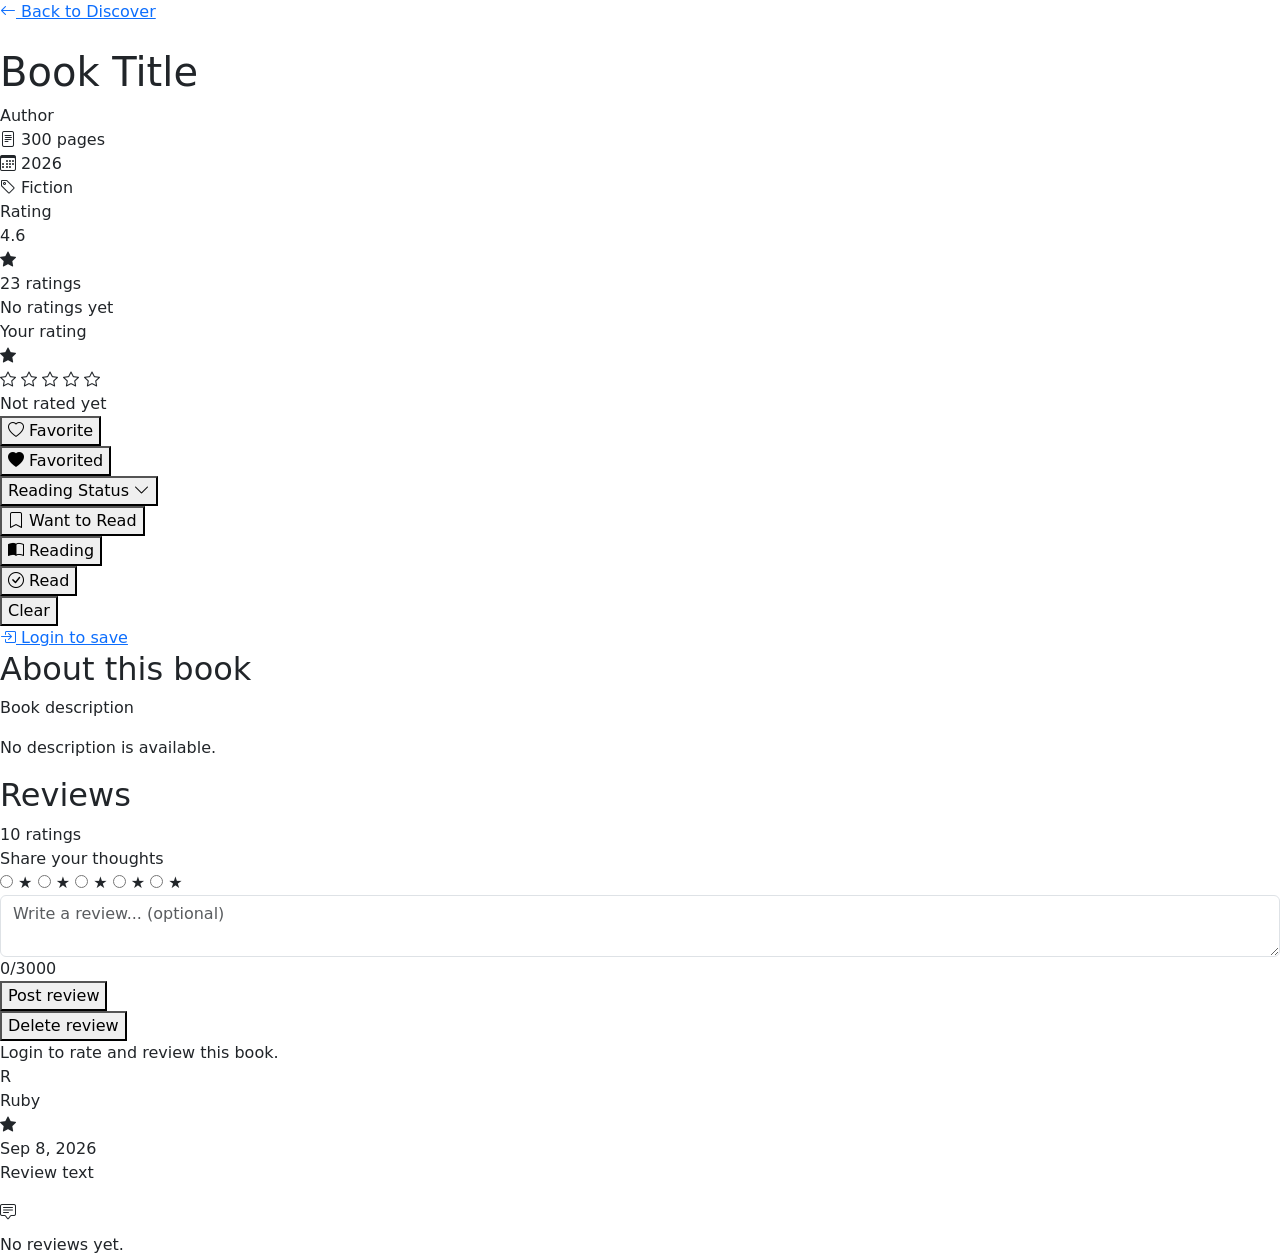
<file: src/main/resources/templates/book-details.html>
<!DOCTYPE html>
<html lang="en"
      xmlns:th="http://www.thymeleaf.org">

<head>

    <meta charset="UTF-8">

    <meta name="viewport"
          content="width=device-width, initial-scale=1.0">

    <title th:text="${book.title} + ' | BookVerse'">
        Book Details
    </title>

    <link rel="preconnect"
          href="https://fonts.googleapis.com">

    <link rel="preconnect"
          href="https://fonts.gstatic.com"
          crossorigin>

    <link href="https://fonts.googleapis.com/css2?family=Inter:wght@400;500;600;700&family=Playfair+Display:wght@600;700&display=swap"
          rel="stylesheet">

    <link href="https://cdn.jsdelivr.net/npm/bootstrap@5.3.3/dist/css/bootstrap.min.css"
          rel="stylesheet">

    <link href="https://cdn.jsdelivr.net/npm/bootstrap-icons@1.11.3/font/bootstrap-icons.css"
          rel="stylesheet">

    <link rel="stylesheet"
          th:href="@{/css/style.css}">

    <link rel="stylesheet"
          th:href="@{/css/book-details.css}">

</head>

<body>

<div class="app-layout">

    <div th:replace=
                 "~{fragments/sidebar :: sidebar('none')}">
    </div>

    <main class="main-content">

        <div class="details-container">

            <a th:href="@{/}"
               class="back-link">

                <i class="bi bi-arrow-left"></i>

                Back to Discover

            </a>

            <div class="book-main">

                <div>

                    <img th:src="${book.image}"
                         th:alt="${book.title}"
                         class="book-cover">

                </div>

                <div>

                    <h1 class="book-title"
                        th:text="${book.title}">

                        Book Title

                    </h1>

                    <div class="book-author"
                         th:text="${book.author != null and !#strings.isEmpty(book.author) ? book.author : 'Unknown author'}">

                        Author

                    </div>

                    <div class="metadata">

                        <div class="metadata-item"
                             th:if="${book.pageCount != null}">

                            <i class="bi bi-file-text"></i>

                            <span th:text="${book.pageCount + ' pages'}">
                                300 pages
                            </span>

                        </div>

                        <div class="metadata-item"
                             th:if="${book.publishedDate != null
                             and !#strings.isEmpty(book.publishedDate)}">

                            <i class="bi bi-calendar3"></i>

                            <span th:text="${book.publishedDate}">
                                2026
                            </span>

                        </div>

                        <div class="metadata-item"
                             th:if="${book.category != null
                             and !#strings.isEmpty(book.category)}">

                            <i class="bi bi-tag"></i>

                            <span th:text="${book.category}">
                                Fiction
                            </span>

                        </div>

                    </div>

                    <div class="rating-overview">

                        <div class="rating-box">

                            <div class="rating-box-title">
                                Rating
                            </div>

                            <div th:if="${ratingCount > 0}">

                                <div class="rating-main">

                                    <span class="rating-number"
                                          th:text="${bookverseRating}">
                                        4.6
                                    </span>

                                    <div class="rating-stars">

                                        <i class="bi bi-star-fill"></i>

                                    </div>

                                </div>

                                <div class="rating-count"
                                     th:text="${ratingCount + (ratingCount == 1 ? ' rating' : ' ratings')}">

                                    23 ratings

                                </div>

                            </div>

                            <div th:if="${ratingCount == 0}"
                                 class="no-rating">

                                No ratings yet

                            </div>

                        </div>

                        <div class="rating-box">

                            <div class="rating-box-title">
                                Your rating
                            </div>

                            <div th:if="${userReview != null}"
                                 class="your-rating-stars">

                                <i th:each="star : ${#numbers.sequence(1, userReview.rating)}"
                                   class="bi bi-star-fill"></i>

                            </div>

                            <div th:if="${userReview == null}"
                                 class="your-rating-stars your-rating-empty">

                                <i class="bi bi-star"></i>
                                <i class="bi bi-star"></i>
                                <i class="bi bi-star"></i>
                                <i class="bi bi-star"></i>
                                <i class="bi bi-star"></i>

                            </div>

                            <div class="rating-count"
                                 th:text="${userReview == null
                                 ? 'Not rated yet'
                                 : userReview.rating + ' out of 5'}">

                                Not rated yet

                            </div>

                        </div>

                    </div>

                    <div th:if="${session.loggedInUser != null}"
                         class="book-actions">

                        <form th:if="${!isFavorite}"
                              th:action="@{/book/{id}/favorite(id=${book.id})}"
                              method="post">

                            <button type="submit"
                                    class="favorite-button">

                                <i class="bi bi-heart"></i>

                                Favorite

                            </button>

                        </form>

                        <form th:if="${isFavorite}"
                              th:action="@{/book/{id}/remove-favorite(id=${book.id})}"
                              method="post">

                            <button type="submit"
                                    class="favorite-button active">

                                <i class="bi bi-heart-fill"></i>

                                Favorited

                            </button>

                        </form>

                        <div class="status-dropdown">

                            <button type="button"
                                    class="status-dropdown-button"
                                    id="statusDropdownButton">

                                <span id="statusDropdownText"
                                      th:text="${readingStatus == null
                                      ? 'Reading Status'
                                      : readingStatus.name() == 'WANT_TO_READ'
                                      ? 'Want to Read'
                                      : readingStatus.name() == 'READING'
                                      ? 'Reading'
                                      : 'Read'}">

                                    Reading Status

                                </span>

                                <i class="bi bi-chevron-down dropdown-arrow"></i>

                            </button>

                            <div class="status-menu"
                                 id="statusMenu">

                                <form th:action="@{/book/{id}/status(id=${book.id})}"
                                      method="post">

                                    <input type="hidden"
                                           name="status"
                                           value="WANT_TO_READ">

                                    <button type="submit"
                                            class="status-option"
                                            th:classappend="${readingStatus != null
                                            and readingStatus.name() == 'WANT_TO_READ'}
                                            ? ' selected'
                                            : ''">

                                        <i class="bi bi-bookmark"></i>

                                        Want to Read

                                    </button>

                                </form>

                                <form th:action="@{/book/{id}/status(id=${book.id})}"
                                      method="post">

                                    <input type="hidden"
                                           name="status"
                                           value="READING">

                                    <button type="submit"
                                            class="status-option"
                                            th:classappend="${readingStatus != null
                                            and readingStatus.name() == 'READING'}
                                            ? ' selected'
                                            : ''">

                                        <i class="bi bi-book-half"></i>

                                        Reading

                                    </button>

                                </form>

                                <form th:action="@{/book/{id}/status(id=${book.id})}"
                                      method="post">

                                    <input type="hidden"
                                           name="status"
                                           value="READ">

                                    <button type="submit"
                                            class="status-option"
                                            th:classappend="${readingStatus != null
                                            and readingStatus.name() == 'READ'}
                                            ? ' selected'
                                            : ''">

                                        <i class="bi bi-check-circle"></i>

                                        Read

                                    </button>

                                </form>

                            </div>

                        </div>

                        <form th:if="${readingStatus != null}"
                              th:action="@{/book/{id}/remove-status(id=${book.id})}"
                              method="post">

                            <button type="submit"
                                    class="remove-status">

                                Clear

                            </button>

                        </form>

                    </div>

                    <div th:if="${session.loggedInUser == null}"
                         class="book-actions">

                        <a th:href="@{/login}"
                           class="favorite-button">

                            <i class="bi bi-box-arrow-in-right"></i>

                            Login to save

                        </a>

                    </div>

                    <section class="about-section">

                        <h2 class="section-title">
                            About this book
                        </h2>

                        <p th:if="${book.description != null
                        and !#strings.isEmpty(book.description)}"
                           class="about-text"
                           th:text="${book.description}">

                            Book description

                        </p>

                        <p th:if="${book.description == null
                        or #strings.isEmpty(book.description)}"
                           class="about-text">

                            No description is available.

                        </p>

                    </section>

                </div>

            </div>

            <section class="reviews-section">

                <div class="reviews-header">

                    <h2 class="section-title">
                        Reviews
                    </h2>

                    <span class="rating-count"
                          th:if="${ratingCount > 0}"
                          th:text="${ratingCount + (ratingCount == 1 ? ' rating' : ' ratings')}">

                        10 ratings

                    </span>

                </div>

                <div class="reviews-layout">

                    <div>

                        <div th:if="${session.loggedInUser != null}"
                             class="review-form-card">

                            <div class="review-form-title"
                                 th:text="${userReview == null
                                 ? 'Share your thoughts'
                                 : 'Edit your review'}">

                                Share your thoughts

                            </div>

                            <form th:action="@{/book/{id}/review(id=${book.id})}"
                                  method="post">

                                <div class="star-input">

                                    <input type="radio"
                                           id="star5"
                                           name="rating"
                                           value="5"
                                           required
                                           th:checked="${userReview != null
                                           and userReview.rating == 5}">

                                    <label for="star5"
                                           title="5 stars">
                                        ★
                                    </label>

                                    <input type="radio"
                                           id="star4"
                                           name="rating"
                                           value="4"
                                           required
                                           th:checked="${userReview != null
                                           and userReview.rating == 4}">

                                    <label for="star4"
                                           title="4 stars">
                                        ★
                                    </label>

                                    <input type="radio"
                                           id="star3"
                                           name="rating"
                                           value="3"
                                           required
                                           th:checked="${userReview != null
                                           and userReview.rating == 3}">

                                    <label for="star3"
                                           title="3 stars">
                                        ★
                                    </label>

                                    <input type="radio"
                                           id="star2"
                                           name="rating"
                                           value="2"
                                           required
                                           th:checked="${userReview != null
                                           and userReview.rating == 2}">

                                    <label for="star2"
                                           title="2 stars">
                                        ★
                                    </label>

                                    <input type="radio"
                                           id="star1"
                                           name="rating"
                                           value="1"
                                           required
                                           th:checked="${userReview != null
                                           and userReview.rating == 1}">

                                    <label for="star1"
                                           title="1 star">
                                        ★
                                    </label>

                                </div>

                                <textarea name="reviewText"
                                          id="reviewText"
                                          maxlength="3000"
                                          class="form-control review-textarea"
                                          placeholder="Write a review... (optional)"
                                          th:text="${userReview != null
                                          ? userReview.reviewText
                                          : ''}"></textarea>

                                <div class="review-form-footer">

                                    <span></span>

                                    <span class="character-count"
                                          id="characterCount">

                                        0/3000

                                    </span>

                                </div>

                                <button type="submit"
                                        class="review-submit"
                                        th:text="${userReview == null
                                        ? 'Post review'
                                        : 'Update review'}">

                                    Post review

                                </button>

                            </form>

                            <form th:if="${userReview != null}"
                                  th:action="@{/book/{bookId}/review/{reviewId}/delete(
                                  bookId=${book.id},
                                  reviewId=${userReview.id}
                                  )}"
                                  method="post">

                                <button type="submit"
                                        class="delete-review">

                                    Delete review

                                </button>

                            </form>

                        </div>

                        <div th:if="${session.loggedInUser == null}"
                             class="login-review">

                            <a th:href="@{/login}">
                                Login
                            </a>

                            to rate and review this book.

                        </div>

                    </div>

                    <div>

                        <div th:if="${reviews != null
                        and !reviews.isEmpty()}"
                             class="reviews-list">

                            <article th:each="review : ${reviews}"
                                     class="review-card">

                                <div class="review-card-header">

                                    <div class="review-user-area">

                                        <div class="review-avatar"
                                             th:text="${#strings.substring(review.user.name, 0, 1).toUpperCase()}">

                                            R

                                        </div>

                                        <div>

                                            <div class="review-user"
                                                 th:text="${review.user.name}">

                                                Ruby

                                            </div>

                                            <div class="review-stars">

                                                <i th:each="star : ${#numbers.sequence(1, review.rating)}"
                                                   class="bi bi-star-fill"></i>

                                            </div>

                                        </div>

                                    </div>

                                    <div class="review-date"
                                         th:text="${#temporals.format(
                                         review.updatedAt,
                                         'MMM d, yyyy'
                                         )}">

                                        Sep 8, 2026

                                    </div>

                                </div>

                                <p th:if="${review.reviewText != null
                                and !#strings.isEmpty(review.reviewText)}"
                                   class="review-text"
                                   th:text="${review.reviewText}">

                                    Review text

                                </p>

                            </article>

                        </div>

                        <div th:if="${reviews == null
                        or reviews.isEmpty()}"
                             class="empty-reviews">

                            <i class="bi bi-chat-square-text"></i>

                            <div class="mt-2">
                                No reviews yet.
                            </div>

                        </div>

                    </div>

                </div>

            </section>

        </div>

    </main>

</div>

<script>
    const dropdownButton = document.getElementById("statusDropdownButton");
    const statusMenu = document.getElementById("statusMenu");

    if (dropdownButton && statusMenu) {
        dropdownButton.addEventListener("click", function (event) {
            event.stopPropagation();
            statusMenu.classList.toggle("show");
            dropdownButton.classList.toggle("open");
        });

        document.addEventListener("click", function (event) {
            if (!statusMenu.contains(event.target) && !dropdownButton.contains(event.target)) {
                statusMenu.classList.remove("show");
                dropdownButton.classList.remove("open");
            }
        });
    }

    const reviewText = document.getElementById("reviewText");
    const characterCount = document.getElementById("characterCount");

    function updateCharacterCount() {
        if (!reviewText || !characterCount) {
            return;
        }

        characterCount.textContent = reviewText.value.length + "/3000";
    }

    if (reviewText) {
        updateCharacterCount();
        reviewText.addEventListener("input", updateCharacterCount);
    }
</script>

<script src="https://cdn.jsdelivr.net/npm/bootstrap@5.3.3/dist/js/bootstrap.bundle.min.js"></script>

</body>

</html>
</file>
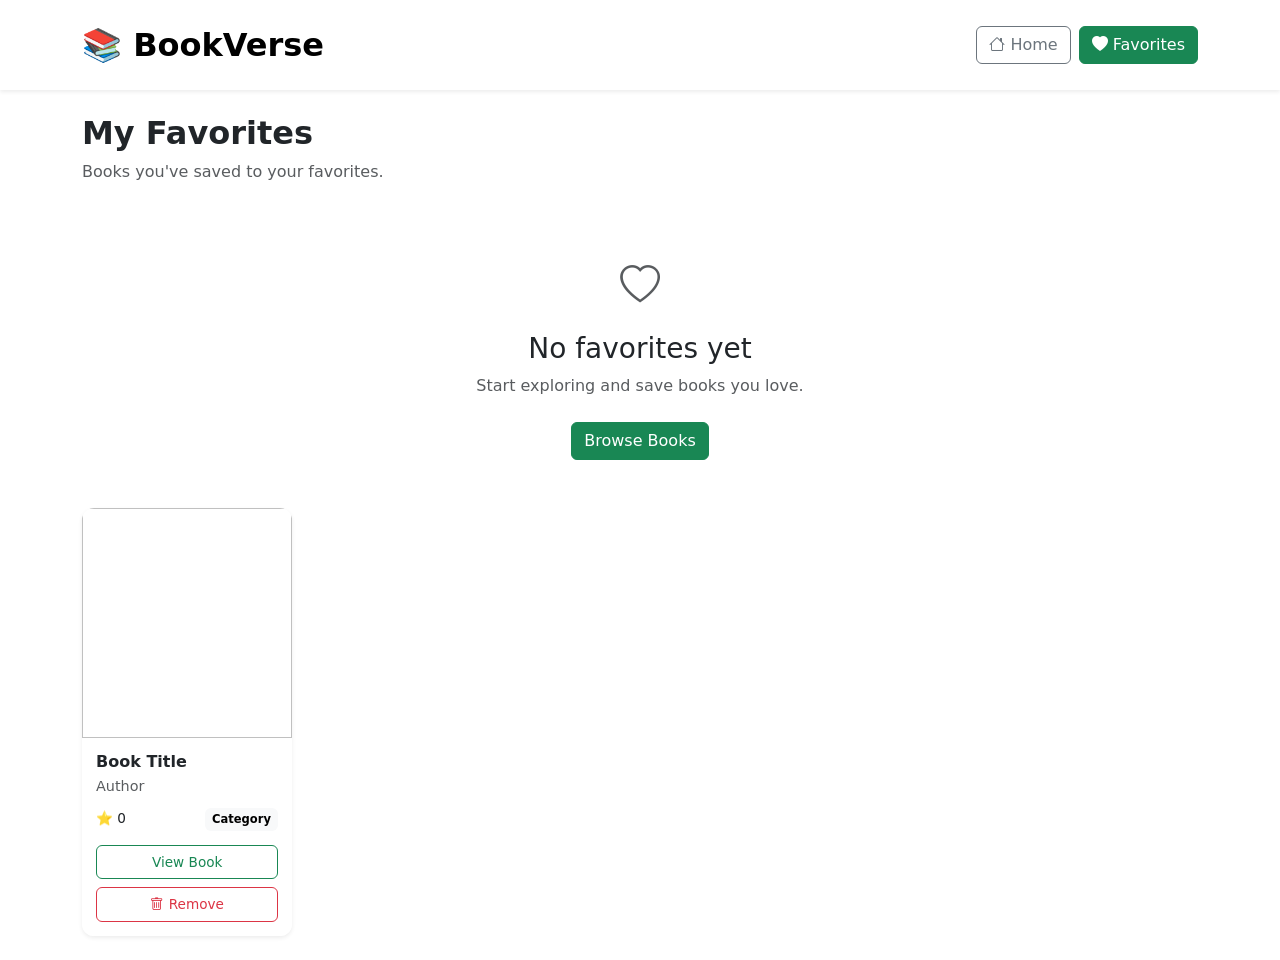
<file: src/main/resources/templates/favorites.html>
<!DOCTYPE html>
<html lang="en" xmlns:th="http://www.thymeleaf.org">

<head>
    <meta charset="UTF-8">
    <meta name="viewport" content="width=device-width, initial-scale=1.0">

    <title>My Favorites - BookVerse</title>

    <!-- Bootstrap -->
    <link href="https://cdn.jsdelivr.net/npm/bootstrap@5.3.7/dist/css/bootstrap.min.css"
          rel="stylesheet">

    <!-- Bootstrap Icons -->
    <link rel="stylesheet"
          href="https://cdn.jsdelivr.net/npm/bootstrap-icons@1.13.1/font/bootstrap-icons.min.css">

    <!-- Our CSS -->
    <link rel="stylesheet"
          th:href="@{/css/style.css}">

    <style>

        /* Smaller favorite cards */
        .favorite-card {
            max-width: 220px;
            margin: auto;
            border-radius: 12px;
            overflow: hidden;
        }

        .favorite-cover {
            width: 100%;
            height: 230px;
            object-fit: cover;
        }

        .favorite-title {
            font-size: 1rem;
            margin-bottom: 5px;
        }

        .favorite-author {
            font-size: 0.9rem;
            margin-bottom: 10px;
        }

        .favorite-info {
            font-size: 0.85rem;
        }

        .favorite-category {
            max-width: 65%;
            white-space: normal;
            line-height: 1.3;
            font-size: 0.72rem;
        }

        .favorite-card .card-body {
            padding: 14px;
        }

        .favorite-card .card-footer {
            padding: 0 14px 14px;
        }

        .favorite-card .btn {
            font-size: 0.85rem;
            padding: 6px 10px;
        }

    </style>

</head>

<body>


<!-- Navbar -->
<nav class="navbar navbar-expand-lg bg-white shadow-sm py-3">

    <div class="container">

        <a class="navbar-brand fw-bold fs-2"
           th:href="@{/}">
            📚 BookVerse
        </a>

        <div class="d-flex gap-2">

            <a class="btn btn-outline-secondary"
               th:href="@{/}">
                <i class="bi bi-house"></i>
                Home
            </a>

            <a class="btn btn-success"
               th:href="@{/favorites}">
                <i class="bi bi-heart-fill"></i>
                Favorites
            </a>

        </div>

    </div>

</nav>


<!-- Favorites -->
<div class="container py-4">

    <!-- Header -->
    <div class="mb-4">

        <h2 class="fw-bold">
            My Favorites
        </h2>

        <p class="text-muted mb-0">
            Books you've saved to your favorites.
        </p>

    </div>


    <!-- No Favorites -->
    <div th:if="${#lists.isEmpty(favorites)}"
         class="text-center py-5">

        <i class="bi bi-heart fs-1 text-muted"></i>

        <h3 class="mt-3">
            No favorites yet
        </h3>

        <p class="text-muted">
            Start exploring and save books you love.
        </p>

        <a th:href="@{/}"
           class="btn btn-success mt-2">
            Browse Books
        </a>

    </div>


    <!-- Favorite Books -->
    <div th:if="${!#lists.isEmpty(favorites)}"
         class="row row-cols-2 row-cols-md-3 row-cols-lg-5 g-3">


        <!-- One Book -->
        <div class="col"
             th:each="book : ${favorites}">

            <div class="card favorite-card h-100 shadow-sm border-0">


                <!-- Book Cover -->
                <a th:href="@{/book/{id}(id=${book.googleBookId})}">

                    <img th:src="${book.image}"
                         th:alt="${book.title}"
                         class="card-img-top favorite-cover">

                </a>


                <!-- Book Information -->
                <div class="card-body d-flex flex-column">


                    <!-- Title -->
                    <h5 class="card-title fw-bold favorite-title"
                        th:text="${book.title}">
                        Book Title
                    </h5>


                    <!-- Author -->
                    <p class="text-muted favorite-author"
                       th:text="${book.author}">
                        Author
                    </p>


                    <!-- Rating + Category -->
                    <div class="favorite-info
                                d-flex
                                justify-content-between
                                align-items-start
                                gap-2
                                mt-auto">


                        <!-- Rating -->
                        <span class="text-nowrap">

                            ⭐

                            <span th:text="${book.rating}">
                                0
                            </span>

                        </span>


                        <!-- Category -->
                        <span class="badge text-bg-light
                                     text-wrap text-end
                                     favorite-category"
                              th:text="${book.genre}">
                            Category
                        </span>

                    </div>

                </div>


                <!-- Buttons -->
                <div class="card-footer bg-white border-0">


                    <!-- View Book -->
                    <a th:href="@{/book/{id}(id=${book.googleBookId})}"
                       class="btn btn-outline-success w-100 mb-2">

                        View Book

                    </a>


                    <!-- Remove -->
                    <form th:action="@{/book/{id}/remove-favorite(id=${book.googleBookId})}"
                          method="post">

                        <button type="submit"
                                class="btn btn-outline-danger w-100">

                            <i class="bi bi-trash"></i>
                            Remove

                        </button>

                    </form>

                </div>

            </div>

        </div>

    </div>

</div>


<!-- Bootstrap JS -->
<script src="https://cdn.jsdelivr.net/npm/bootstrap@5.3.7/dist/js/bootstrap.bundle.min.js">
</script>

</body>

</html>
</file>
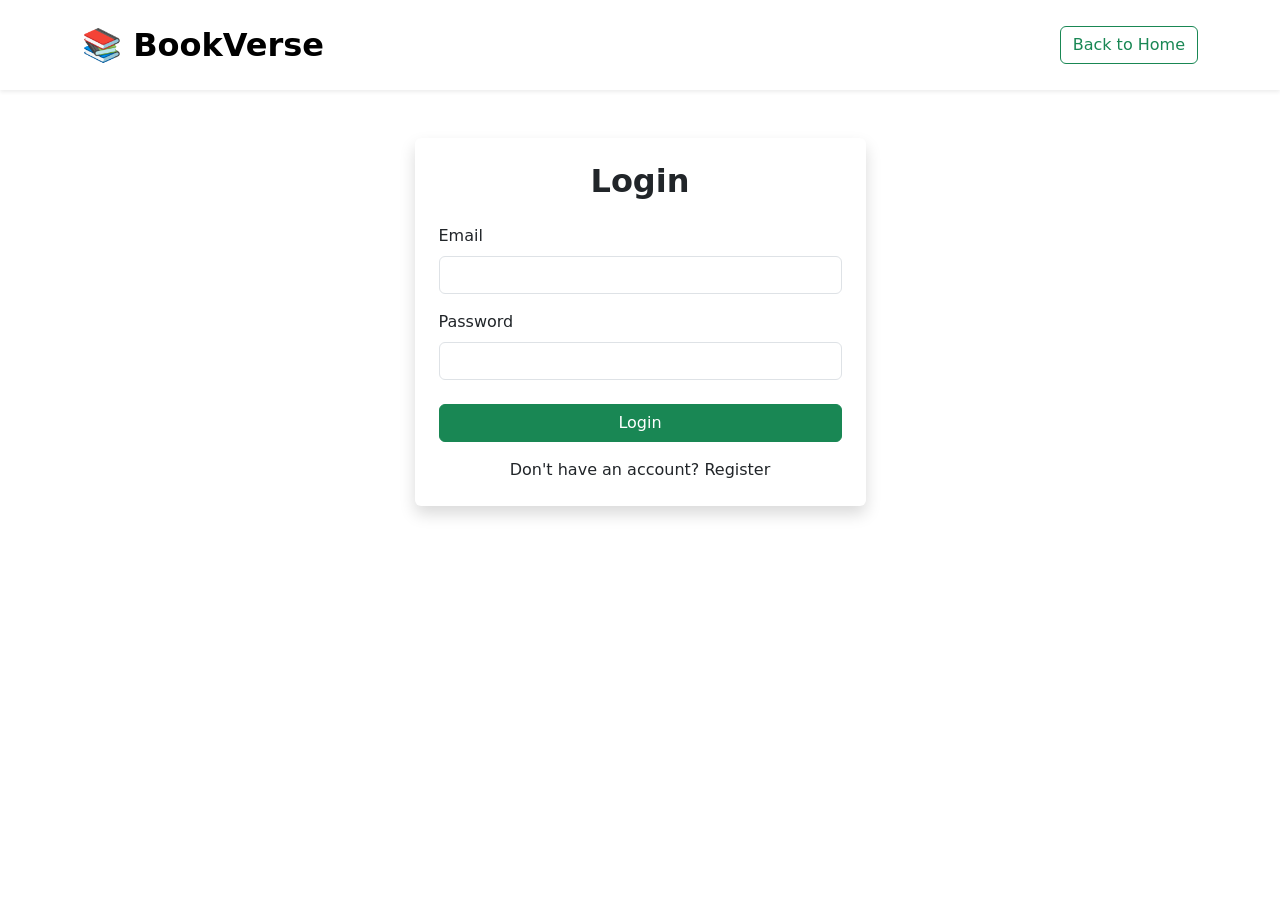
<file: src/main/resources/templates/Login.html>
<!DOCTYPE html>
<html lang="en" xmlns:th="http://www.thymeleaf.org">

<head>

    <meta charset="UTF-8">
    <meta name="viewport" content="width=device-width, initial-scale=1.0">

    <title>Login - BookVerse</title>

    <link href="https://cdn.jsdelivr.net/npm/bootstrap@5.3.7/dist/css/bootstrap.min.css"
          rel="stylesheet">

    <link rel="stylesheet"
          href="https://cdn.jsdelivr.net/npm/bootstrap-icons@1.13.1/font/bootstrap-icons.min.css">

    <link rel="stylesheet"
          th:href="@{/css/style.css}">

</head>

<body>

<nav class="navbar navbar-expand-lg bg-white shadow-sm py-3">

    <div class="container">

        <a class="navbar-brand fw-bold fs-2"
           th:href="@{/}">
            📚 BookVerse
        </a>

        <a class="btn btn-outline-success"
           th:href="@{/}">
            Back to Home
        </a>

    </div>

</nav>


<div class="container py-5">

    <div class="row justify-content-center">

        <div class="col-md-6 col-lg-5">

            <div class="card shadow border-0">

                <div class="card-body p-4">

                    <h2 class="fw-bold text-center mb-4">
                        Login
                    </h2>


                    <form th:action="@{/login}"
                          method="post">

                        <!-- Email -->
                        <div class="mb-3">

                            <label class="form-label">
                                Email
                            </label>

                            <input type="email"
                                   name="email"
                                   class="form-control"
                                   required>

                        </div>


                        <!-- Password -->
                        <div class="mb-4">

                            <label class="form-label">
                                Password
                            </label>

                            <input type="password"
                                   name="password"
                                   class="form-control"
                                   required>

                        </div>


                        <button type="submit"
                                class="btn btn-success w-100">

                            Login

                        </button>

                    </form>


                    <p class="text-center mt-3 mb-0">

                        Don't have an account?

                        <a th:href="@{/register}">
                            Register
                        </a>

                    </p>

                </div>

            </div>

        </div>

    </div>

</div>


<script src="https://cdn.jsdelivr.net/npm/bootstrap@5.3.7/dist/js/bootstrap.bundle.min.js">
</script>

</body>

</html>
</file>
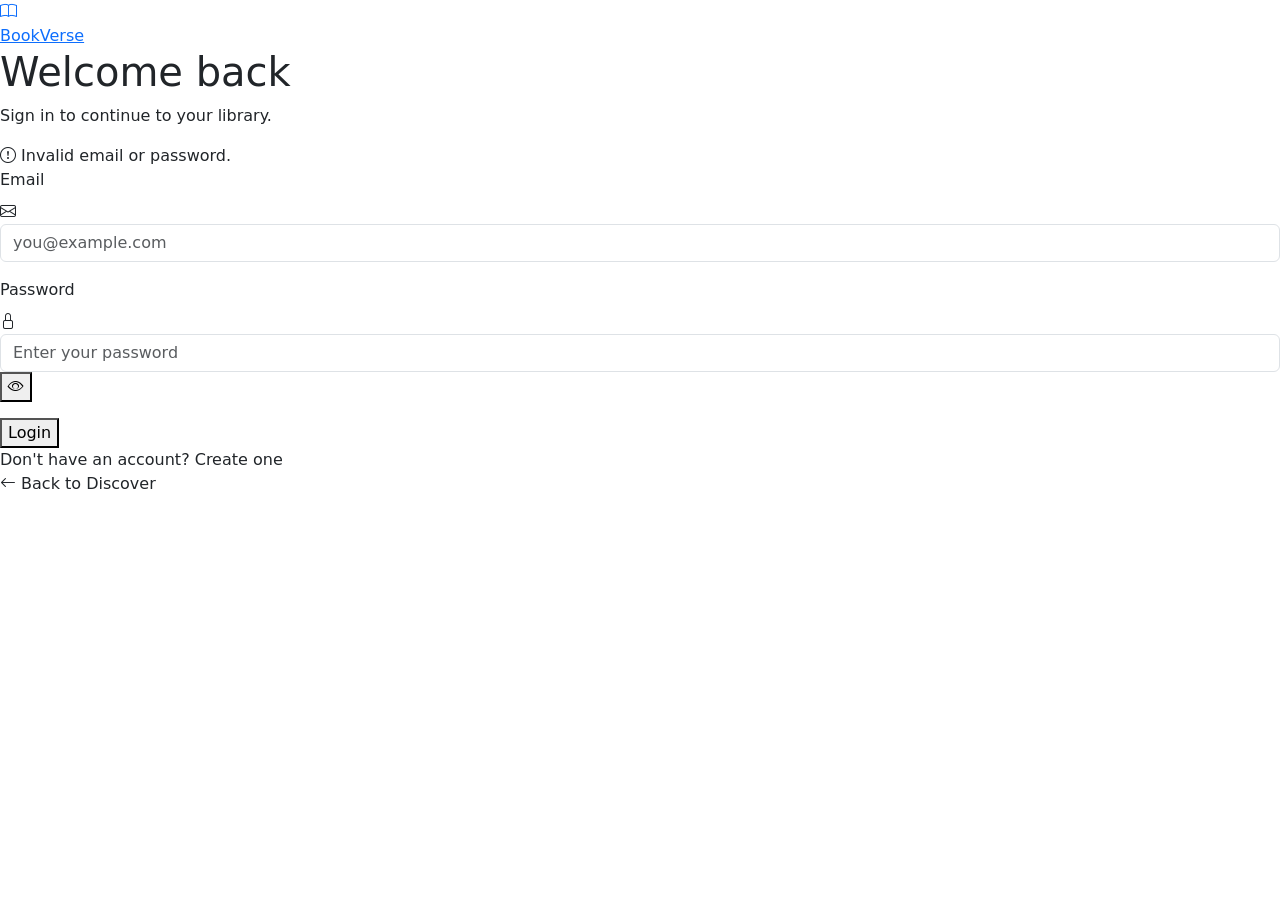
<file: src/main/resources/templates/login.html>
<!DOCTYPE html>
<html lang="en" xmlns:th="http://www.thymeleaf.org">

<head>
    <meta charset="UTF-8">
    <meta name="viewport" content="width=device-width, initial-scale=1.0">

    <title>Login | BookVerse</title>

    <link href="https://cdn.jsdelivr.net/npm/bootstrap@5.3.3/dist/css/bootstrap.min.css"
          rel="stylesheet">

    <link href="https://cdn.jsdelivr.net/npm/bootstrap-icons@1.11.3/font/bootstrap-icons.css"
          rel="stylesheet">

    <link href="https://fonts.googleapis.com/css2?family=Inter:wght@400;500;600;700&family=Playfair+Display:wght@600;700&display=swap"
          rel="stylesheet">

    <link rel="stylesheet" th:href="@{/css/style.css}">
    <link rel="stylesheet" th:href="@{/css/login.css}">
</head>

<body>

<div class="auth-wrapper">

    <a th:href="@{/}"
       class="auth-logo">

        <div class="auth-logo-mark">
            <i class="bi bi-book"></i>
        </div>

        <span>BookVerse</span>

    </a>

    <div class="auth-card">

        <h1 class="auth-title">
            Welcome back
        </h1>

        <p class="auth-subtitle">
            Sign in to continue to your library.
        </p>

        <div th:if="${errorMessage != null}"
             class="auth-error">

            <i class="bi bi-exclamation-circle"></i>

            <span th:text="${errorMessage}">
                Invalid email or password.
            </span>

        </div>

        <form th:action="@{/login}"
              method="post">

            <div class="mb-3">

                <label for="email"
                       class="form-label">
                    Email
                </label>

                <div class="input-wrapper">

                    <i class="bi bi-envelope input-icon"></i>

                    <input type="email"
                           id="email"
                           name="email"
                           class="form-control auth-input"
                           placeholder="you@example.com"
                           th:value="${email}"
                           autocomplete="email"
                           required>

                </div>

            </div>

            <div class="mb-3">

                <label for="password"
                       class="form-label">
                    Password
                </label>

                <div class="input-wrapper">

                    <i class="bi bi-lock input-icon"></i>

                    <input type="password"
                           id="password"
                           name="password"
                           class="form-control auth-input password-input"
                           placeholder="Enter your password"
                           autocomplete="current-password"
                           required>

                    <button type="button"
                            class="password-toggle"
                            id="passwordToggle"
                            aria-label="Show password">

                        <i class="bi bi-eye"
                           id="passwordToggleIcon"></i>

                    </button>

                </div>

            </div>

            <button type="submit"
                    class="auth-button">
                Login
            </button>

        </form>

        <div class="auth-footer">

            Don't have an account?

            <a th:href="@{/register}">
                Create one
            </a>

        </div>

    </div>

    <div class="back-home">

        <a th:href="@{/}">

            <i class="bi bi-arrow-left"></i>

            Back to Discover

        </a>

    </div>

</div>

<script>
    const passwordInput = document.getElementById("password");
    const passwordToggle = document.getElementById("passwordToggle");
    const passwordToggleIcon = document.getElementById("passwordToggleIcon");

    passwordToggle.addEventListener("click", function () {
        const isPassword = passwordInput.type === "password";

        passwordInput.type = isPassword ? "text" : "password";
        passwordToggleIcon.className = isPassword
            ? "bi bi-eye-slash"
            : "bi bi-eye";

        passwordToggle.setAttribute(
            "aria-label",
            isPassword ? "Hide password" : "Show password"
        );
    });
</script>

</body>
</html>
</file>
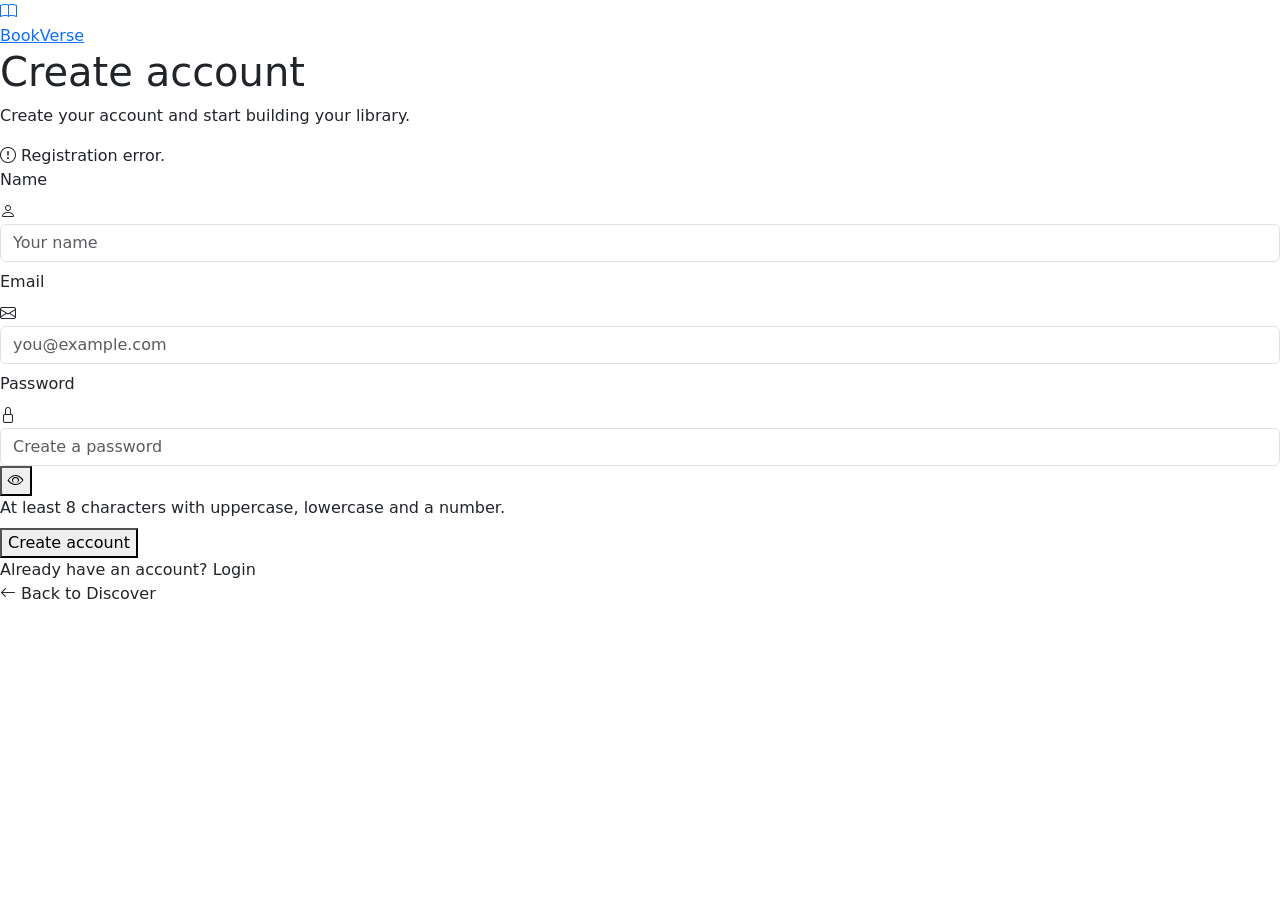
<file: src/main/resources/templates/register.html>
<!DOCTYPE html>
<html lang="en" xmlns:th="http://www.thymeleaf.org">

<head>
    <meta charset="UTF-8">
    <meta name="viewport" content="width=device-width, initial-scale=1.0">

    <title>Register | BookVerse</title>

    <link href="https://cdn.jsdelivr.net/npm/bootstrap@5.3.3/dist/css/bootstrap.min.css"
          rel="stylesheet">

    <link href="https://cdn.jsdelivr.net/npm/bootstrap-icons@1.11.3/font/bootstrap-icons.css"
          rel="stylesheet">

    <link href="https://fonts.googleapis.com/css2?family=Inter:wght@400;500;600;700&family=Playfair+Display:wght@600;700&display=swap"
          rel="stylesheet">

    <link rel="stylesheet" th:href="@{/css/style.css}">
    <link rel="stylesheet" th:href="@{/css/register.css}">
</head>

<body>

<div class="auth-wrapper">

    <a th:href="@{/}"
       class="auth-logo">

        <div class="auth-logo-mark">
            <i class="bi bi-book"></i>
        </div>

        <span>BookVerse</span>

    </a>

    <div class="auth-card">

        <h1 class="auth-title">
            Create account
        </h1>

        <p class="auth-subtitle">
            Create your account and start building your library.
        </p>

        <div th:if="${errorMessage != null}"
             class="auth-error">

            <i class="bi bi-exclamation-circle"></i>

            <span th:text="${errorMessage}">
                Registration error.
            </span>

        </div>

        <form th:action="@{/register}"
              method="post">

            <div class="mb-2">

                <label for="name"
                       class="form-label">
                    Name
                </label>

                <div class="input-wrapper">

                    <i class="bi bi-person input-icon"></i>

                    <input type="text"
                           id="name"
                           name="name"
                           class="form-control auth-input"
                           placeholder="Your name"
                           th:value="${name}"
                           autocomplete="name"
                           minlength="2"
                           required>

                </div>

            </div>

            <div class="mb-2">

                <label for="email"
                       class="form-label">
                    Email
                </label>

                <div class="input-wrapper">

                    <i class="bi bi-envelope input-icon"></i>

                    <input type="email"
                           id="email"
                           name="email"
                           class="form-control auth-input"
                           placeholder="you@example.com"
                           th:value="${email}"
                           autocomplete="email"
                           required>

                </div>

            </div>

            <div class="mb-2">

                <label for="password"
                       class="form-label">
                    Password
                </label>

                <div class="input-wrapper">

                    <i class="bi bi-lock input-icon"></i>

                    <input type="password"
                           id="password"
                           name="password"
                           class="form-control auth-input password-input"
                           placeholder="Create a password"
                           autocomplete="new-password"
                           minlength="8"
                           required>

                    <button type="button"
                            class="password-toggle"
                            id="passwordToggle"
                            aria-label="Show password">

                        <i class="bi bi-eye"
                           id="passwordToggleIcon"></i>

                    </button>

                </div>

                <div class="password-rules">
                    At least 8 characters with uppercase, lowercase and a number.
                </div>

            </div>

            <button type="submit"
                    class="auth-button">
                Create account
            </button>

        </form>

        <div class="auth-footer">

            Already have an account?

            <a th:href="@{/login}">
                Login
            </a>

        </div>

    </div>

    <div class="back-home">

        <a th:href="@{/}">

            <i class="bi bi-arrow-left"></i>

            Back to Discover

        </a>

    </div>

</div>

<script>
    const passwordInput = document.getElementById("password");
    const passwordToggle = document.getElementById("passwordToggle");
    const passwordToggleIcon = document.getElementById("passwordToggleIcon");

    passwordToggle.addEventListener("click", function () {
        const isPassword = passwordInput.type === "password";

        passwordInput.type = isPassword ? "text" : "password";
        passwordToggleIcon.className = isPassword
            ? "bi bi-eye-slash"
            : "bi bi-eye";

        passwordToggle.setAttribute(
            "aria-label",
            isPassword ? "Hide password" : "Show password"
        );
    });
</script>

</body>
</html>
</file>
